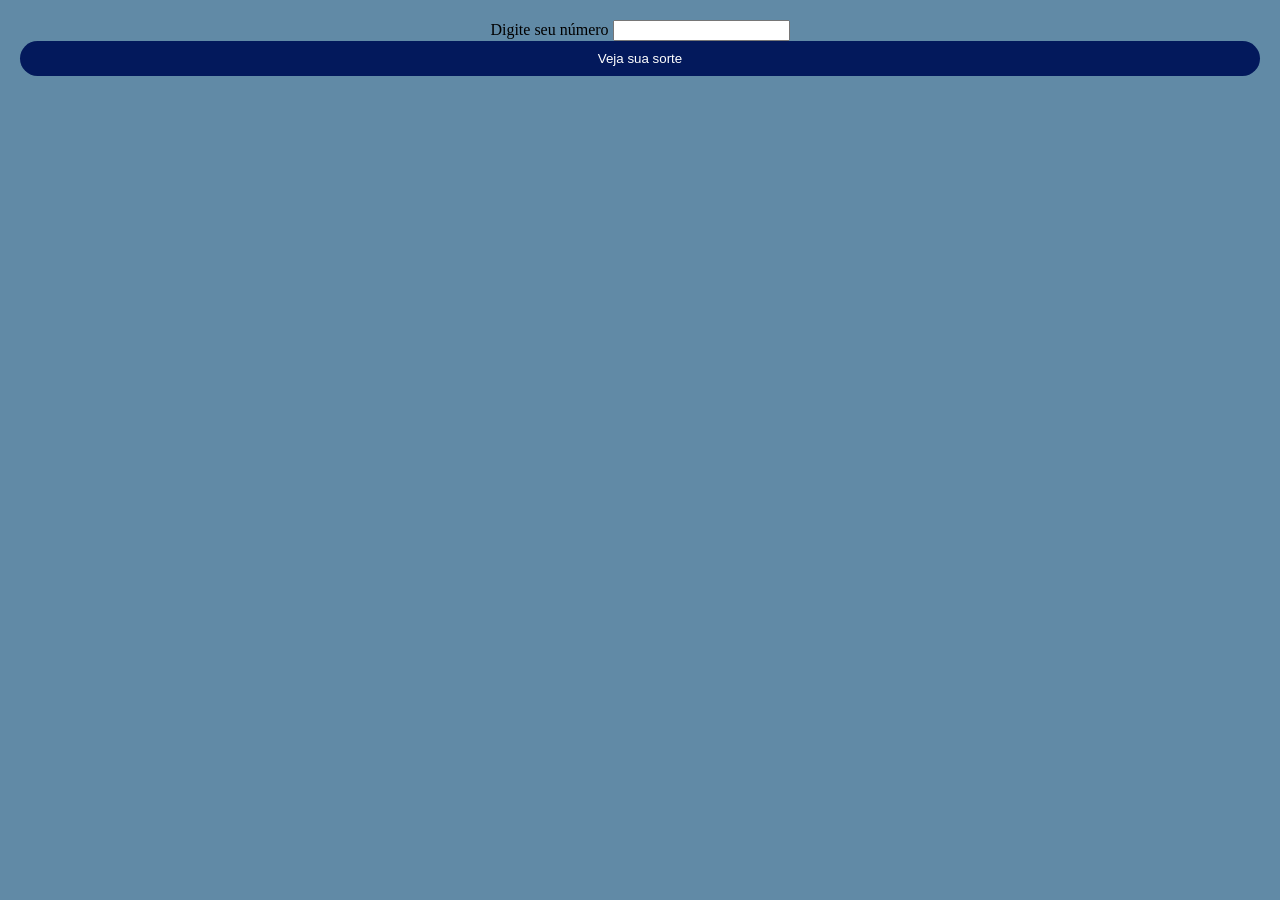
<file: bet/index.html>
<!DOCTYPE html>
<html lang="pt-BR">
<head>
    <meta charset="UTF-8">
    <meta name="viewport" content="width=device-width, initial-scale=1.0">
    <title>Beat</title>
<link rel="stylesheet" href="style.css">
    <link rel="icon" href="images (1).jpgg">
</head>
<body>
<form action="arquivo.php" method="post">
    <lable> Digite seu número </lable>
    <input  type="number" name ="palpite">
    <button type="submit"> Veja sua sorte </button>     
</body>
</html>
</file>
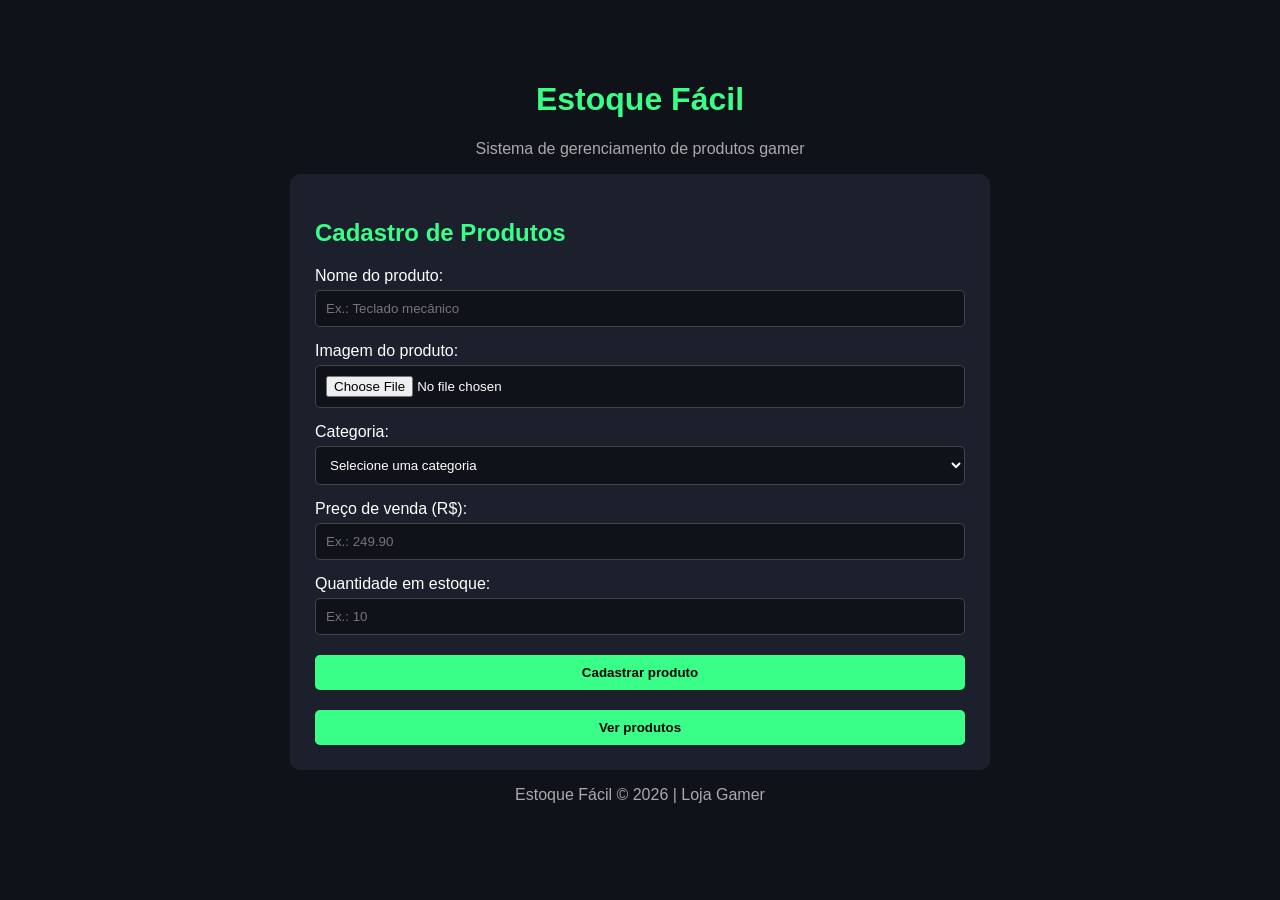
<file: cadastrar.html>
<!DOCTYPE html>
<html lang="pt-BR">

<head>
    <meta charset="UTF-8">
    <meta name="viewport" content="width=device-width, initial-scale=1.0">
    <title>Estoque Fácil | Loja Gamer</title>
    <link rel="stylesheet" href="style.css">
</head>

<body>

    <div class="container">

        <h1>Estoque Fácil</h1>
        <p class="subtitulo">Sistema de gerenciamento de produtos gamer</p>

        <div class="formulario">

            <h2>Cadastro de Produtos</h2>

            <form action="cadastrar.php" method="POST" enctype="multipart/form-data" >

                <label for="nome">Nome do produto:</label>
                <input type="text" id="nome" name="nome"
                       placeholder="Ex.: Teclado mecânico" required>

                <label for="imagem">Imagem do produto:</label>
                <input type="file" id="imagem" name="imagem" accept="image/*" required>

                <label for="categoria">Categoria:</label>
                <select id="categoria" name="categoria" required>
                    <option value="">Selecione uma categoria</option>
                    <option value="Periféricos">Periféricos</option>
                    <option value="Componentes">Componentes</option>
                    <option value="Monitores">Monitores</option>
                    <option value="Acessórios">Acessórios</option>
                </select>

                <label for="preco">Preço de venda (R$):</label>
                <input type="number" id="preco" name="preco"
                       min="0.01" step="0.01" placeholder="Ex.: 249.90" required>

                <label for="quantidade">Quantidade em estoque:</label>
                <input type="number" id="quantidade" name="quantidade"
                       min="0" placeholder="Ex.: 10" required>

                <button type="submit">Cadastrar produto</button>

            </form>
            <a href="listar.php"><button>Ver produtos</button></a>

        </div>

        <p class="rodape">Estoque Fácil © 2026 | Loja Gamer</p>

    </div>

</body>
</html>
</file>
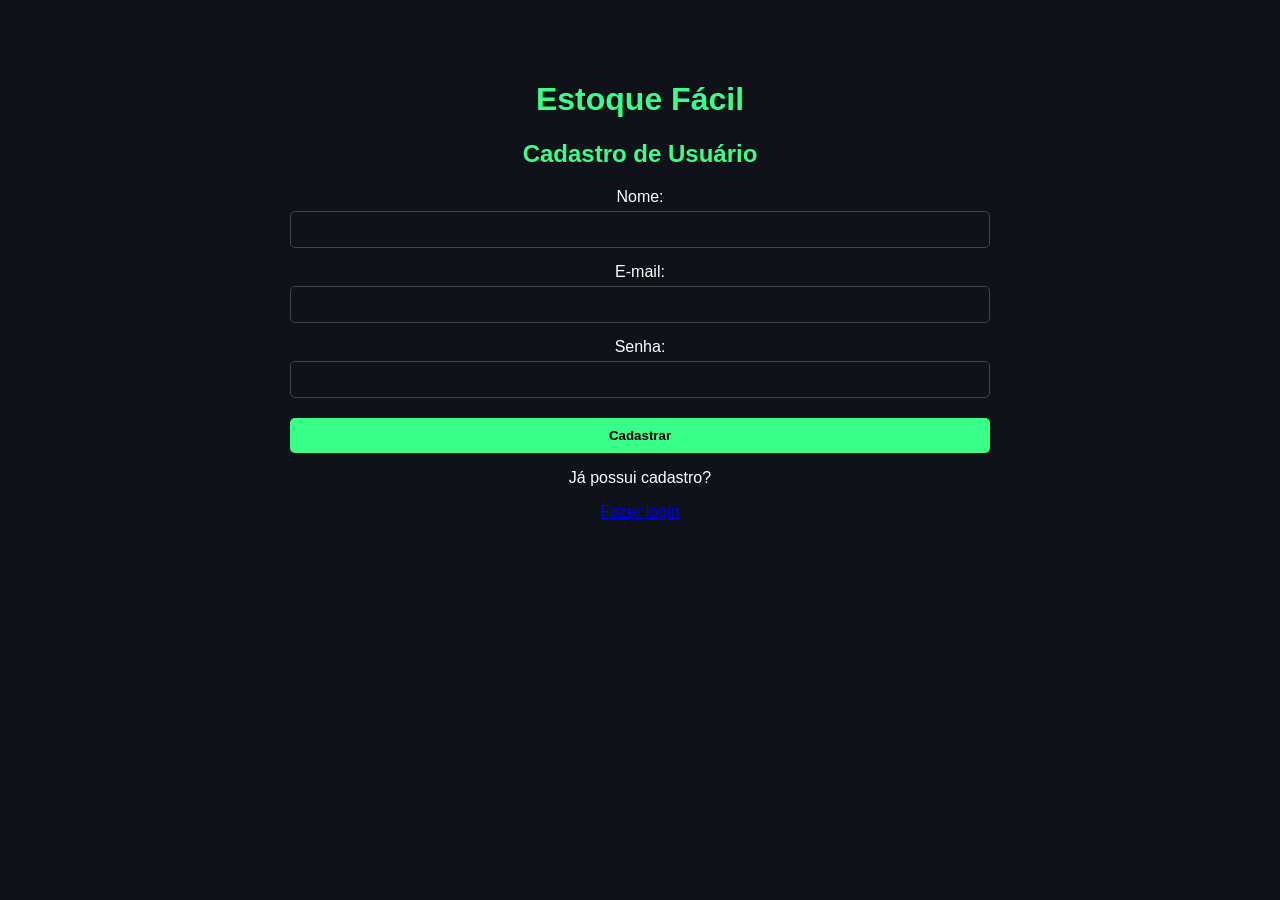
<file: cadastro_usuarios.html>
<!DOCTYPE html>
<html lang="pt-BR">

<head>
    <meta charset="UTF-8">
    <title>Cadastro - Estoque Fácil</title>
    <link rel="stylesheet" href="style.css">
</head>

<body>

    <div class="container">

        <h1>Estoque Fácil</h1>
        <h2>Cadastro de Usuário</h2>

        <form action="cadastro_usuarios.php" method="post">

            <label>Nome:</label>
            <input type="text" name="nome" required>

            <label>E-mail:</label>
            <input type="email" name="email" required>

            <label>Senha:</label>
            <input type="password" name="senha" required>

            <button type="submit">Cadastrar</button>

        </form>

        <p>Já possui cadastro?</p>
        <a href="login.html">Fazer login</a>

    </div>

</body>
</html>
</file>
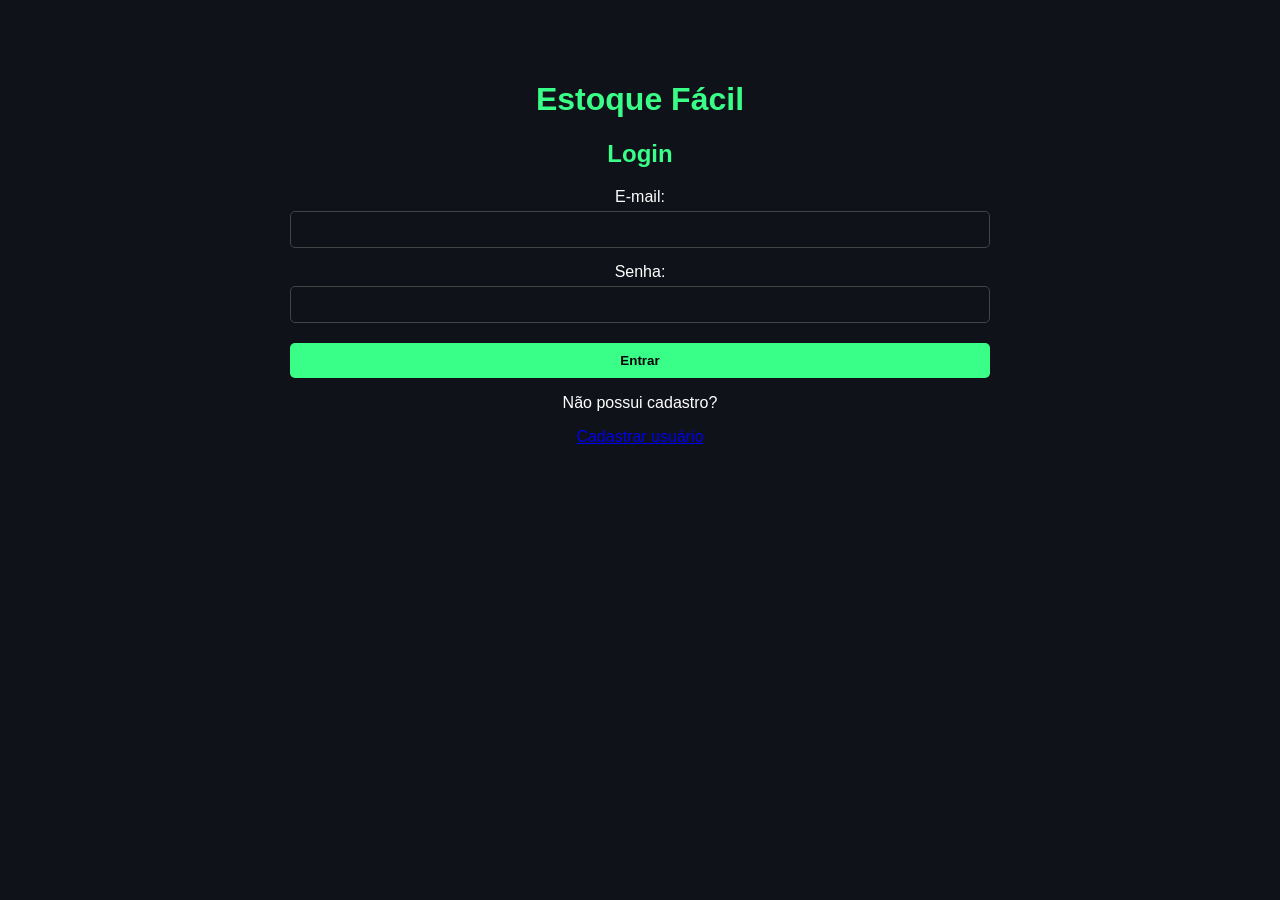
<file: login.html>
<!DOCTYPE html>
<html lang="pt-BR">

<head>
    <meta charset="UTF-8">
    <title>Login - Estoque Fácil</title>
    <link rel="stylesheet" href="style.css">
</head>

<body>

    <div class="container">

        <h1>Estoque Fácil</h1>
        <h2>Login</h2>

        <form action="login.php" method="post">

            <label>E-mail:</label>
            <input type="email" name="email" required>

            <label>Senha:</label>
            <input type="password" name="senha" required>

            <button type="submit">Entrar</button>

        </form>

        <p>Não possui cadastro?</p>
        <a href="cadastro_usuarios.html">Cadastrar usuário</a>

    </div>

</body>
</html>
</file>
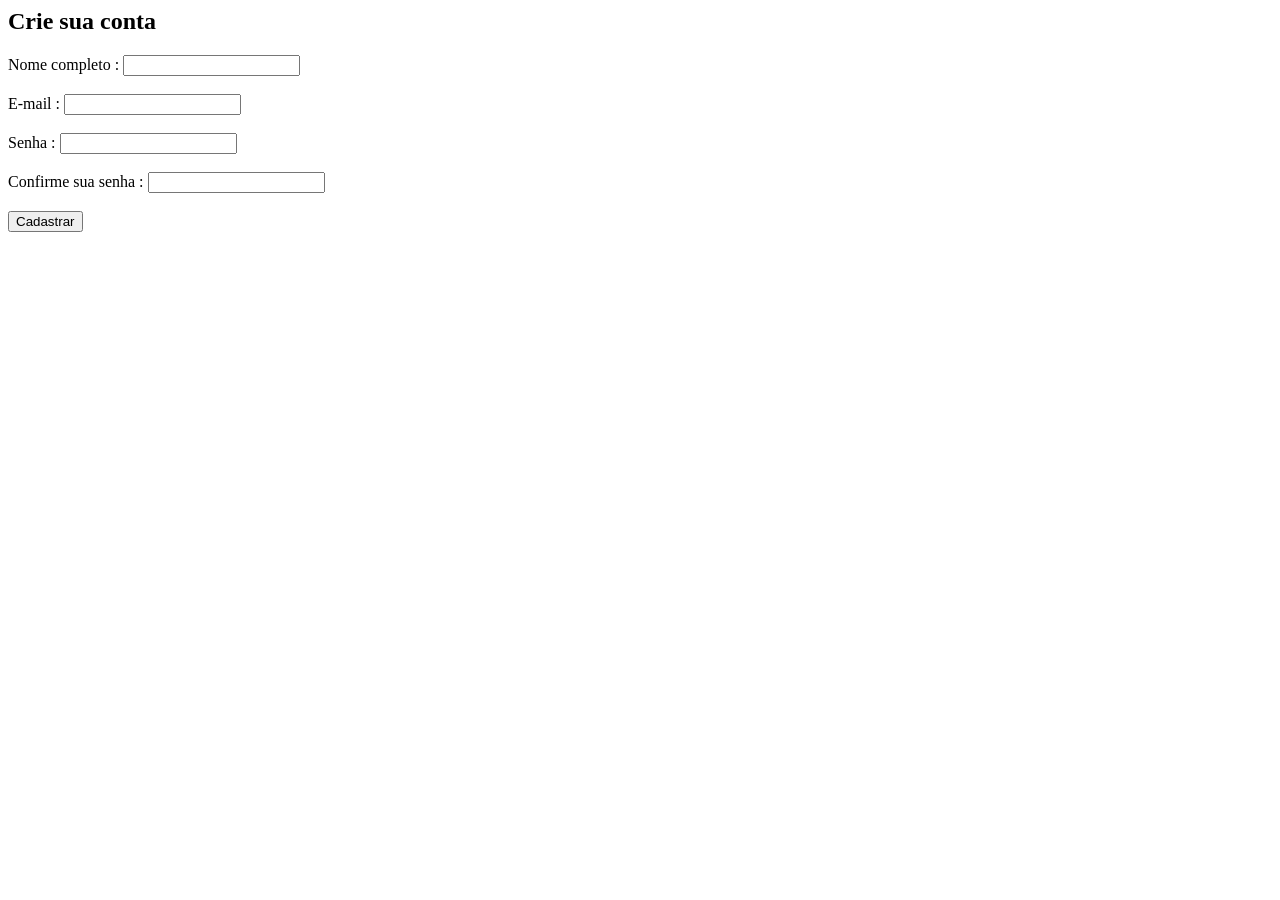
<file: linguagem/linguagem.html>
<html>
 <h2> Crie sua conta</h2>
    <form>
       <label for="nome" > Nome completo : </label>
       </label>
       <input type="text"
       id="nome"
       name="nome_usuario" required>
       <br> <br>

       <label for="email"> E-mail : </label>

       <input type="email"
       id="email"
       name="email_usuario" required>
        <br> <br>

       <label for="senha">  Senha :</label> 

       <input type="password"
       id="senha"
       name="senha_usuario" required >
      <br><br>
       <label for="confirme sua senha"> Confirme sua senha :</label>
       <input type="password" 
       id="confirme sua senha"
       name="confirme sua senha" required>
        <br> <br>

       <button type="submit"> Cadastrar</button>






    </form>
    

</html>
</file>
<file: bet/style.css>
body {
    font-family: 'Times New Roman', Times, serif;
    background-color: #618aa6;
    text-align: center;
    margin: 0;
    padding: 20px;
}

img {
    border-radius: 40px;
}

.container {
    background-color: #9e9ab7;
    border: 2px solid #a01919;
    border-radius: 10px;
    max-width: 500px;
    margin: 0 auto;
    padding: 20px;
}

h2 {
    color: rgb(6, 50, 85);
}

.form-group {
    margin-bottom: 15px;
    text-align: left;
}

label {
    font-weight: bold;
    display: block;
    margin-bottom: 5px;
}

select {
    width: 100%;
    padding: 8px;
    border: 1px solid #6e0446;
    border-radius: 5px;
}

button {
    background-color: rgb(3, 25, 92);
    color: white;
    padding: 10px;
    border: none;
    border-radius: 20px;
    width: 100%;
    cursor: pointer;
}

button:hover {
    background-color: rgb(97, 50, 126);
}

.resultado {
    background-color: #e7f3fe;
    border-left: 6px solid #171f5d;
    padding: 15px;
    margin-top: 20px;
    text-align: left;
}

.explicacao {
    font-size: 0.9em;
    color: #533333;
    margin-top: 15px;
    border-top: 1px solid #5b5656;
    padding-top: 10px;
}
</file>
<file: style.css>
body {
    font-family: Arial, sans-serif;
    background: #10121a;
    color: white;
    margin: 0;
}

.container {
    max-width: 700px;
    margin: 40px auto;
    padding: 20px;
    text-align: center;
}

h1, h2 {
    color: #39ff88;
}

.subtitulo, .rodape {
    color: #aaa;
}

.formulario {
    background: #1c202c;
    padding: 25px;
    border-radius: 10px;
    text-align: left;
}

label {
    display: block;
    margin: 15px 0 5px;
}

input, select, button {
    width: 100%;
    padding: 10px;
    box-sizing: border-box;
    border-radius: 5px;
}

input, select {
    background: #10121a;
    color: white;
    border: 1px solid #444;
}

button {
    margin-top: 20px;
    background: #39ff88;
    border: none;
    font-weight: bold;
    cursor: pointer;
}

button:hover {
    background: #20d96d;
}

/* Tabela styles */
table {
    width: 100%;
    border-collapse: collapse;
    font-size: 13px;
}

th, td {
    padding: 10px 5px;
    border-bottom: 1px solid #444;
    text-align: left;
}

th {
    color: #39ff88;
}

.botao {
    display: block;
    margin-top: 20px;
    padding: 12px;
    background: #39ff88;
    color: #10121a;
    text-decoration: none;
    text-align: center;
    border-radius: 5px;
    font-weight: bold;
}
</file>
